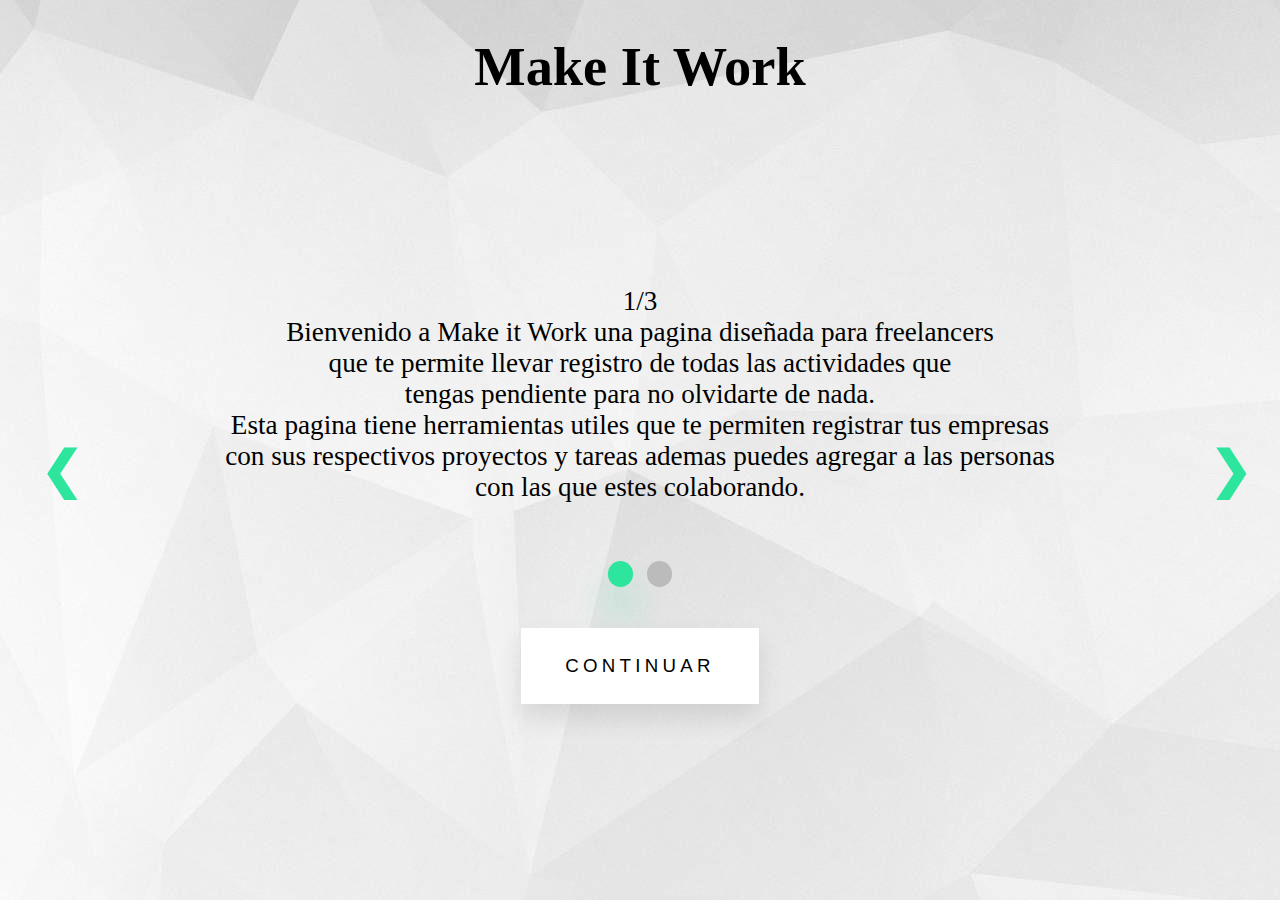
<file: index.html>
<!DOCTYPE html>
<html>
<head>
    
    <title>Make It Work</title>
    <meta charset="UTF-8">
    <link rel="stylesheet" type="text/css" href="index.css">
</head>
<body style="background-image:url(fondo-index.jpg)">
    
    <h1 class=Titulo>Make It Work</h1>
    <br>
    <br>
    <br>
    <br>
   
    
    <!-- Slideshow container -->
<div class="slideshow-container">

    <!-- Full-width images with number and caption text -->
    <div class="mySlides fade">
      <!--<div class="numbertext">1 / 3</div>-->
      <div class=descripcion>
        <p class =TextDesc>
                1/3<br>
               

            Bienvenido a Make it Work una pagina diseñada para freelancers<br>
            que te permite llevar registro de todas las actividades que <br>
            tengas pendiente para no olvidarte de nada.<br>
            Esta pagina tiene herramientas utiles que te permiten registrar tus empresas<br>
            con sus respectivos proyectos y tareas ademas puedes agregar a las personas <br>
            con las que estes colaborando.<br>
            

        </p>
    </div>
     
    </div>
  
    <div class="mySlides fade">
      
      <div class=descripcion>
        <p class =TextDesc>
            2/2<br>
           El uso es muy simple una vez creada tu cuenta ya puedes disfrutar de todas las utilidades.<br>
           Comienza registrando una empresa y luego administra los proyectos que tengas<br>
           que llevar para la misma ademas de las tareas dentro de cada proyecto.<br>
           Agrega una descripcion a cada tarea para poder llevar registro o un recordatorio<br>
           de todo lo que tengas que hacer.<br>
           Agrega a tus colaboradores a cada tarea para no confundirte y llevar registro de todo<br>
            

        </p>
    </div>
      
    </div>
  
    
      
     
      
    </div>
  
    <!-- Next and previous buttons -->
    <a class="prev" onclick="plusSlides(-1)">&#10094;</a>
    <a class="next" onclick="plusSlides(1)">&#10095;</a>
  </div>
  <br>
  
  <!-- The dots/circles -->
  <div style="text-align:center">
    <span class="dot" onclick="currentSlide(1)"></span> 
    <span class="dot" onclick="currentSlide(2)"></span> 
   
  </div>
  <script>
    var slideIndex = 1;
    showSlides(slideIndex);
    
    function plusSlides(n) {
      showSlides(slideIndex += n);
    }
    
    function currentSlide(n) {
      showSlides(slideIndex = n);
    }
    
    function showSlides(n) {
      var i;
      var slides = document.getElementsByClassName("mySlides");
      var dots = document.getElementsByClassName("dot");
      if (n > slides.length) {slideIndex = 1}    
      if (n < 1) {slideIndex = slides.length}
      for (i = 0; i < slides.length; i++) {
          slides[i].style.display = "none";  
      }
      for (i = 0; i < dots.length; i++) {
          dots[i].className = dots[i].className.replace(" active", "");
      }
      slides[slideIndex-1].style.display = "block";  
      dots[slideIndex-1].className += " active";
    }
    </script>
 <!--
 <button class=continue  onclick="window.location.href='./empresa.html'" onmouseover="">Continue</button>
-->  
  <div class="wrap">
    <button class="button" onclick="window.location.href='./login.php'">continuar </button>
  </div>

</body>
</html>
</file>
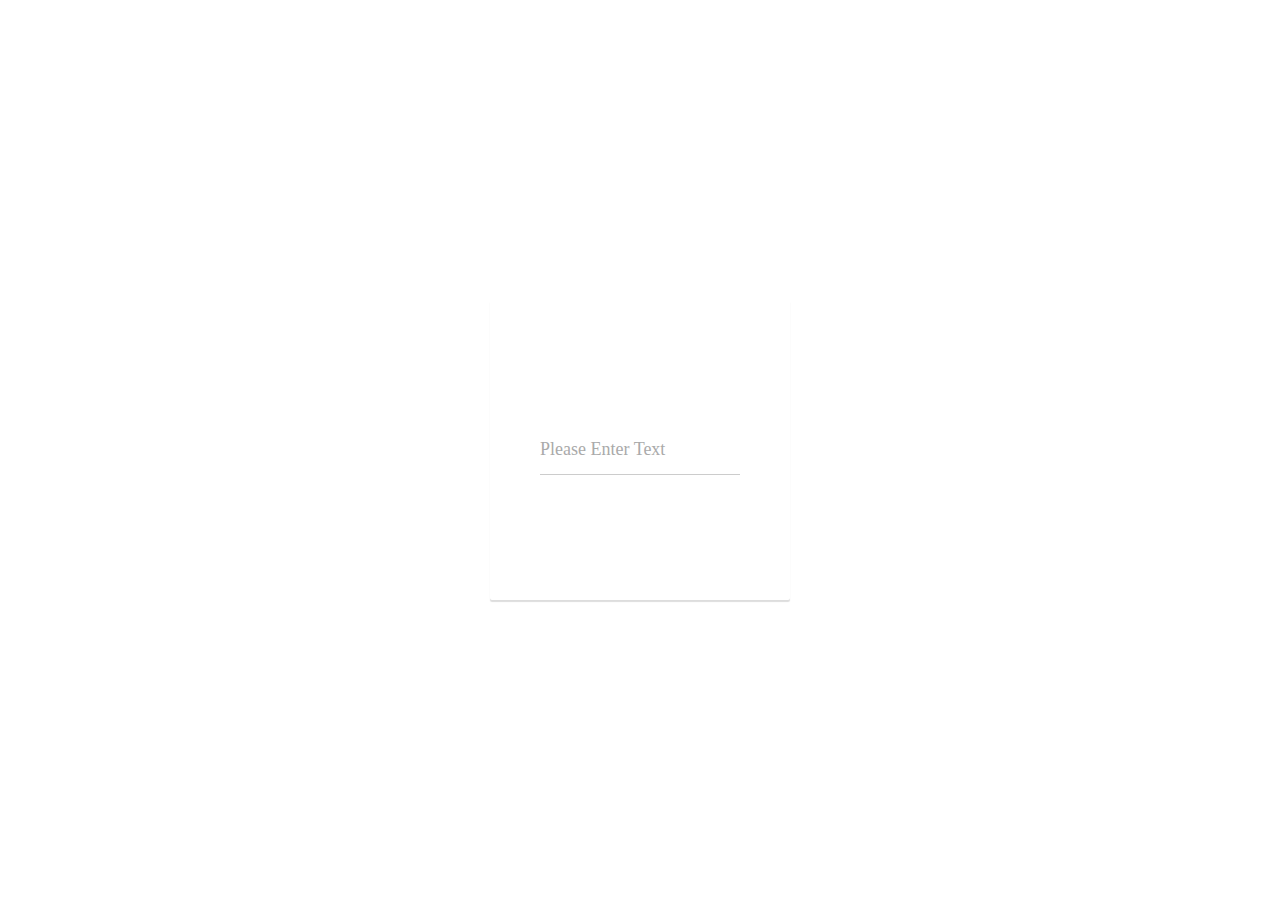
<file: test.html>
<html>
        <link rel="stylesheet" href="test.css">
<body>
        <div class="wrapper">
                <input class="input" placeholder="Please Enter Text" type="text" >
                <span class="underline"></span>
            </div>
</body>
</html>
</file>
<file: index.css>
.descripcion{
    text-align: center;
    color:  black;
}
.Titulo{
    text-align: center;
    color:  black;
    
}
.continue{
    padding: 15px 32px;
    width: 30%;
    margin: auto;
    display: block;
    border: none;
    background-color: rgb(91, 144, 44);
}
.continue:hover{
    background-color : rgb(91, 144, 102);

}
body {
    zoom: 170%;
    
 }
* {box-sizing:border-box}

/* Slideshow container */
.slideshow-container {
  max-width: 1000px;
  position: relative;
  margin: auto;
}

/* Hide the images by default */
.mySlides {
  display: none;
}

/* Next & previous buttons */
.prev, .next {
  cursor: pointer;
  position: absolute;
  top: 50%;
  width: auto;
  margin-top: -22px;
  padding: 16px;
  color: #2EE59D;
  font-weight: bold;
  font-size: 30px;
  transition: 0.6s ease;
  border-radius: 0 3px 3px 0;
  user-select: none;
}

/* Position the "next button" to the right */
.next {
  right: 0;
  border-radius: 3px 0 0 3px;
}

/* On hover, add a black background color with a little bit see-through */
.prev:hover, .next:hover {
  background-color: rgba(0,0,0,0.8);
  box-shadow: 0px 15px 20px rgba(46, 229, 157, 0.4);
}

/* Caption text */
.text {
  color: #f2f2f2;
  font-size: 15px;
  padding: 8px 12px;
  position: absolute;
  bottom: 8px;
  width: 100%;
  text-align: center;
}

/* Number text (1/3 etc) */
.numbertext {
  color:  #717171;
  font-size: 12px;
  padding: 8px 12px;
  position: absolute;
  top: 0;
  margin: auto;
  display: block;
}

/* The dots/bullets/indicators */
.dot {
  cursor: pointer;
  height: 15px;
  width: 15px;
  margin: 0 2px;
  background-color: #bbb;
  border-radius: 50%;
  display: inline-block;
  transition: background-color 0.6s ease;
}

.active, .dot:hover {
  background-color: #2EE59D;
  box-shadow: 0px 15px 20px rgba(46, 229, 157, 0.4);
  
}

/* Fading animation */
.fade {
  -webkit-animation-name: fade;
  -webkit-animation-duration: 1.5s;
  animation-name: fade;
  animation-duration: 1.5s;
}

@-webkit-keyframes fade {
  from {opacity: .4} 
  to {opacity: 1}
}

@keyframes fade {
  from {opacity: .4} 
  to {opacity: 1}
}


html, body {
    height: 40%;
  }
  
 .wrap {
    height: 100%;
    display: flex;
    align-items: center;
    justify-content: center;
  }
  
  .button {
    width: 140px;
    height: 45px;
    font-family: 'Roboto', sans-serif;
    font-size: 11px;
    text-transform: uppercase;
    letter-spacing: 2.5px;
    font-weight: 500;
    color: #000;
    background-color: #fff;
    border: none;
  /*  border-radius: 45px;*/
    box-shadow: 0px 8px 15px rgba(0, 0, 0, 0.1);
    transition: all 0.3s ease 0s;
    cursor: pointer;
    outline: none;
    /*display: block;
    margin: auto;*/
    }
  
  .button:hover {
    background-color: #2EE59D;
    box-shadow: 0px 15px 20px gray;
    color: #fff;
    transform: translateY(-7px);
  }
</file>
<file: test.css>
.wrapper {
    background-color: #FFF;
    border-radius: 2px;
    box-shadow: 0px 2px 1px 0px #DDD;
    box-sizing: border-box;
    height: 300px;
    left: 50%;
    margin: -150px 0 0 -150px;
    position: absolute;
    top: 50%;
    width: 300px;
  }
  
  .input{
    background-color: transparent;
    border: none;
    border-bottom: 1px solid #CCC;
    color: #555;
    box-sizing: border-box;
    font-family: 'Arvo';
    font-size: 18px;
    height: 50px;
    left: 50%;
    margin: -25px 0 0 -100px;
    padding: 10px 0px;
    position: relative;
    top: 50%;
    width: 200px;
  
    
  }
  .input:focus {
    outline: none;    
  }
    input::-webkit-input-placeholder {
    color: #AAA;
  }
  
  input:focus::-webkit-input-placeholder {
    color: dodgerblue;
  }
  
  .input:focus +.underline {
    transform: scale(1);
  }
  
  .underline {
    background-color: dodgerblue;
    display: inline-block;
    height: 2px;
    left: 50px;
    margin-top: -4px;
    position: absolute;
    top: 177px;
    -webkit-transform: scale(0, 1);
    transform: scale(0, 1);
    -webkit-transition: all 0.5s linear;
    transition: all 0.5s linear;
    width: 202px;
  }
</file>
